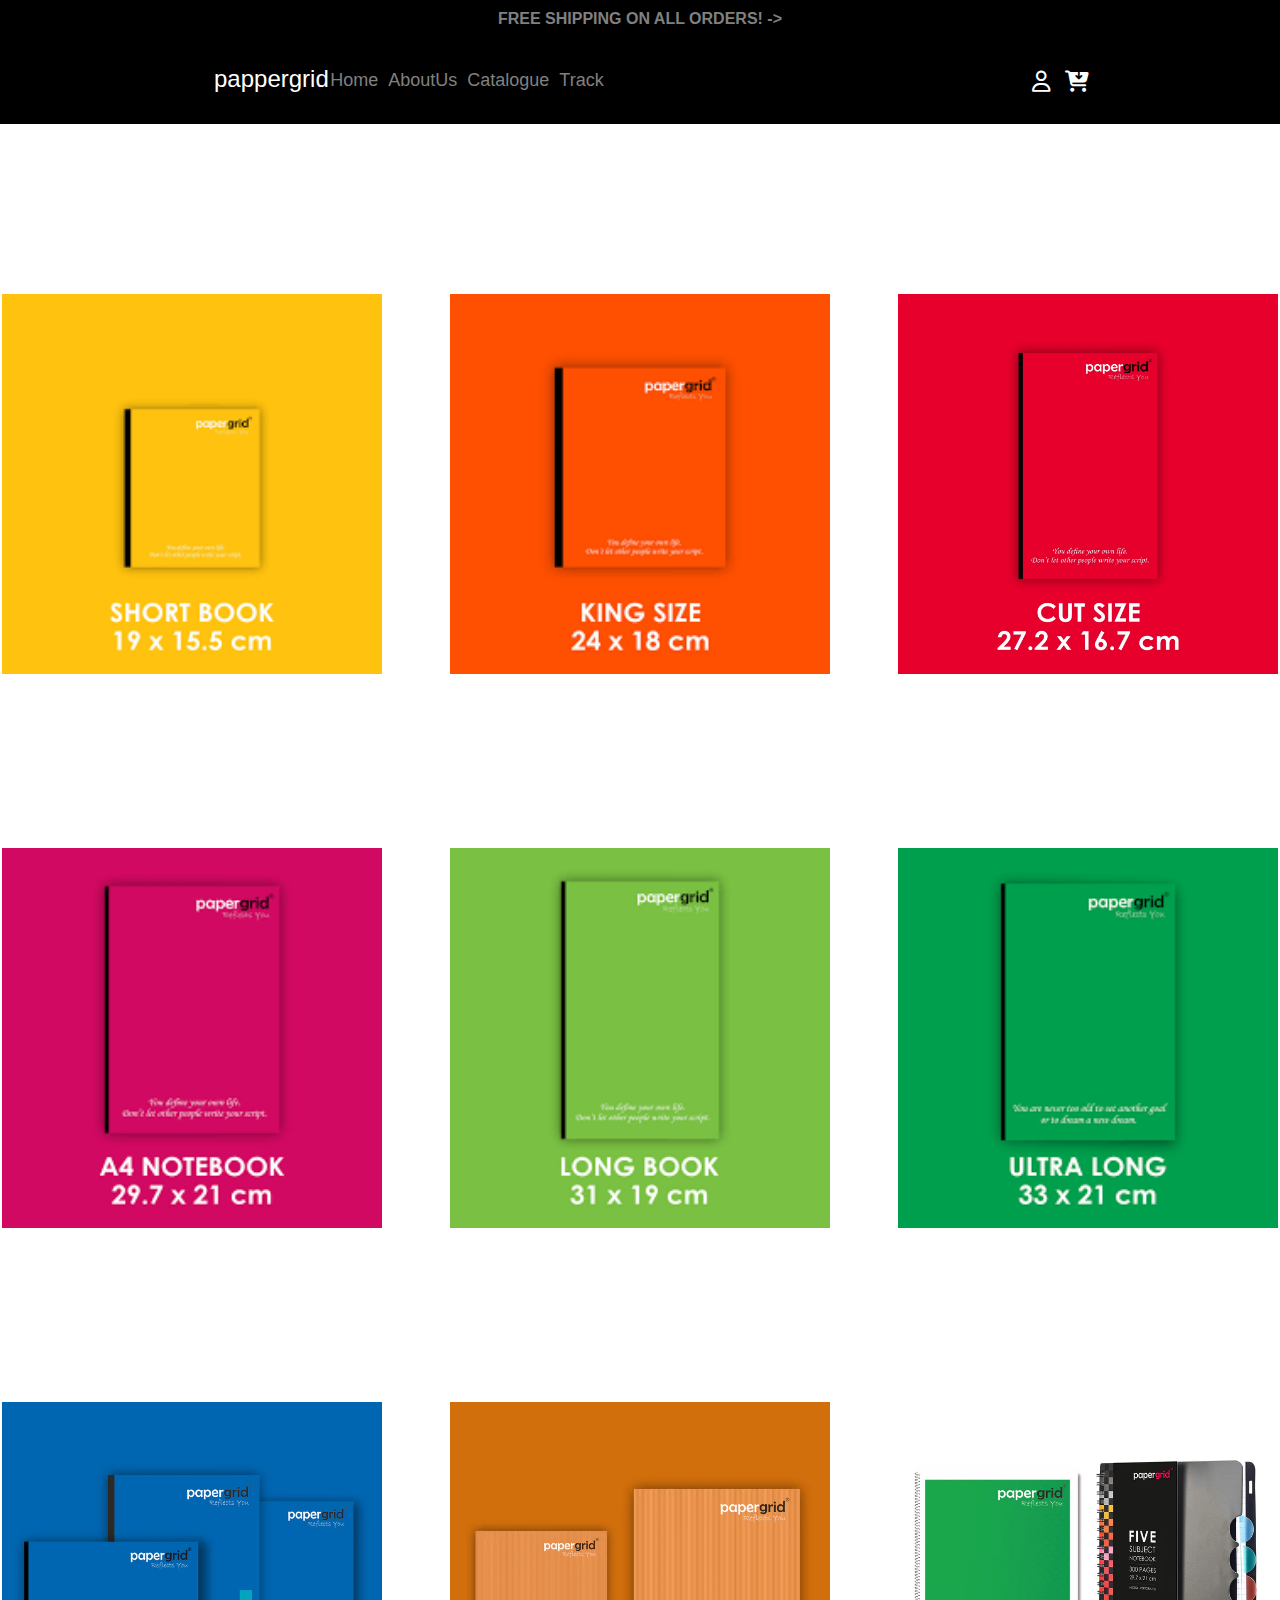
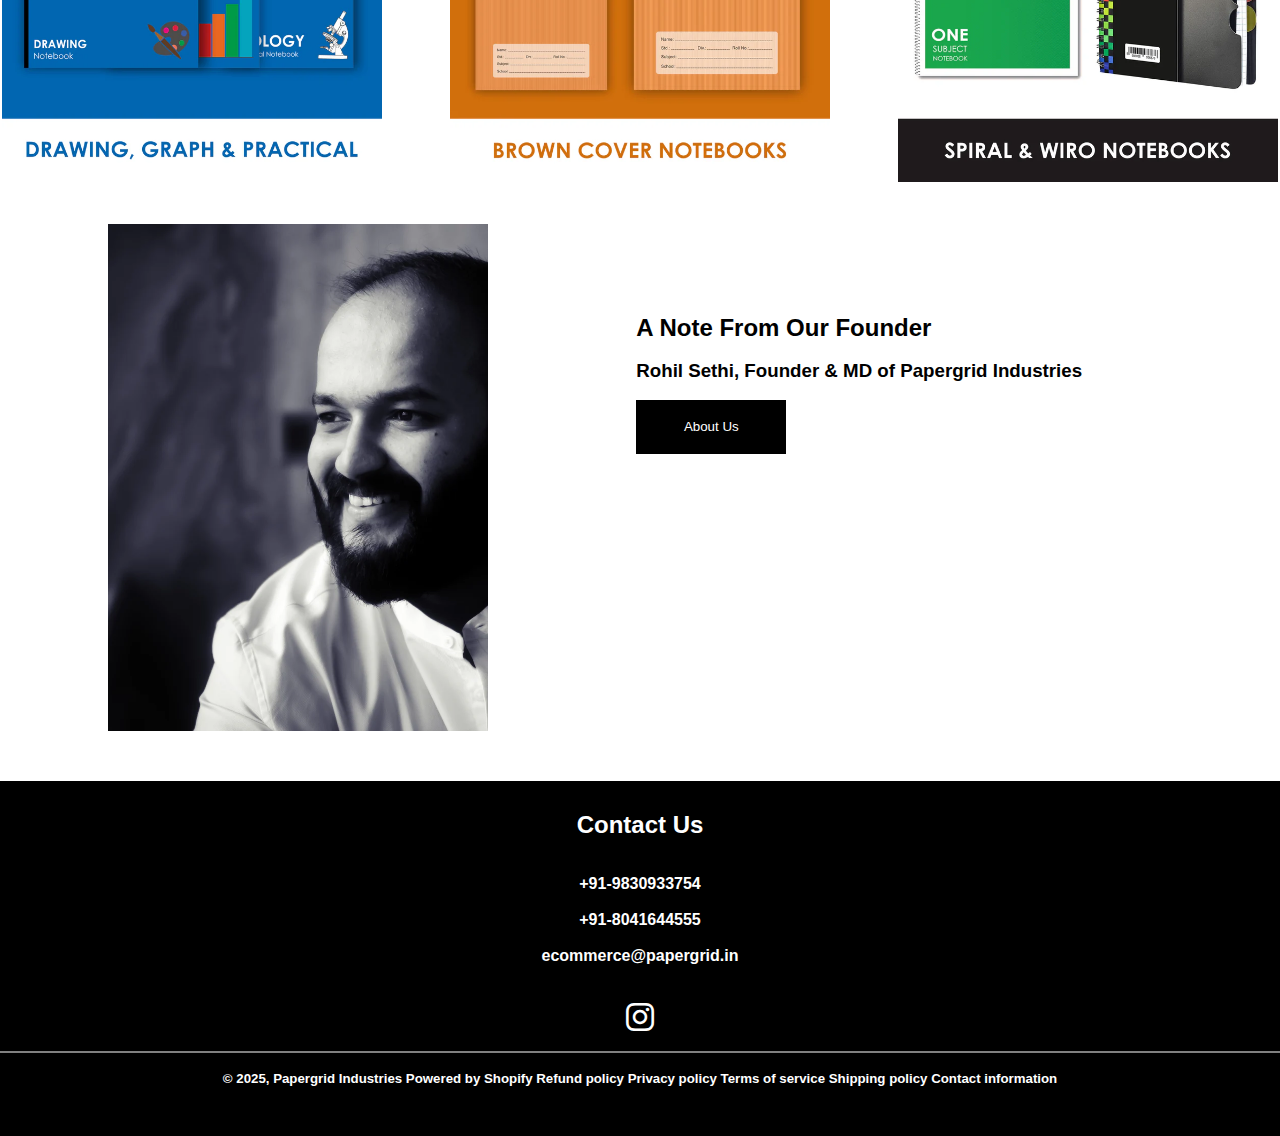
<file: index.html>
<!DOCTYPE html>
<html lang="en">

<head>
    <meta charset="UTF-8">
    <meta name="viewport" content="width=device-width, initial-scale=1.0">
    <title>Pappergrid</title>
    <link rel="stylesheet" href="style.css">
    <link rel="stylesheet" href="https://cdnjs.cloudflare.com/ajax/libs/font-awesome/6.4.0/css/all.min.css">

</head>
<!-- <style>

</style> -->
<body>

    <header>
        <div class="container">
            <div class="top-nav">
                <h4 style="color: grey;">FREE SHIPPING ON ALL ORDERS! -></h4>
            </div>

            <div class="navbar">
                <a class="pappergrid" href="index.html">pappergrid</a>
                <div class="nav-menu">
                    <a href="index.html" style="margin-right: 10px;color: grey;">Home</a>
                    <a href="about.html" style="margin-right: 10px;color: grey;">AboutUs</a>
                    <a href="catalouge.html" style="margin-right: 10px;color: grey;">Catalogue</a>
                    <a href="catalouge.html" style="color: grey;">Track</a>

                    <h3 style="margin-left: 85%;"><i style="color: white;" class="fa-regular fa-user"></i></h3>
                    <h3 style="margin-left: 3%;"><i style="color: white;" class="fa-solid fa-cart-arrow-down"></i></h3>
                </div>
            </div>
        </div>
    </header>


    <section>
        <div class="images">
            <div class="img">
                <img style="width: 380px;" src="images/19 x 15.5cm.png" alt="">
            </div>
            <div class="img">
                <img style="width: 380px;" src="images/24 x 18cm.png" alt="">
            </div>
            <div class="img">
                <img style="width: 380px;" src="images/Red-27.2x16.7cm.webp" alt="">
            </div>
        </div>

        <hr>

        <div class="images">
            <div class="img">
                <img style="width: 380px;" src="images/29.7 x 21cm.png" alt="">
            </div>
            <div class="img">
                <img style="width: 380px;" src="images/31 x 19cm.png" alt="">
            </div>
            <div class="img">
                <img style="width: 380px;" src="images/33 x 21cm.png" alt="">
            </div>
        </div>

        <hr>

        <div class="images">
            <div class="img">
                <img style="width: 380px;" src="images/123.webp" alt="">
            </div>
            <div class="img">
                <img style="width: 380px;" src="images/brown.webp" alt="">
            </div>
            <div class="img">
                <img style="width: 380px;" src="images/spiral.webp" alt="">
            </div>
        </div>


        <hr>


        <div class="last-image">
            <img style="width: 380px;margin-right: 3%;" src="images/author.webp" alt="">
        

        <div class="content-about">
            <h2>A Note From Our Founder </h2>
            <br>
            <h3>Rohil Sethi, Founder & MD of Papergrid Industries</h3>
            <br>
            <button class="about-button">About Us</button>
        </div>
    </div>
    </section>


    <footer>
        <div class="container">
            <div class="contact">
                <h2>Contact Us</h2><br><br>
                <h4>+91-9830933754</h4>
                <br>
                <h4>+91-8041644555</h4>
                <br>
                <h4>ecommerce@papergrid.in</h4>
                <br><br>

                <h4><i style="font-size: xx-large;" class="fa-brands fa-instagram"></i></h4>
            
             <br>   
                <hr style="border: 1px solid grey;">
            <br>
            <h5>© 2025, Papergrid Industries Powered by Shopify
                Refund policy
                Privacy policy
                Terms of service
                Shipping policy
                Contact information</h5>
            
            </div>



            
        </div>
    </footer>


</body>

</html>
</file>
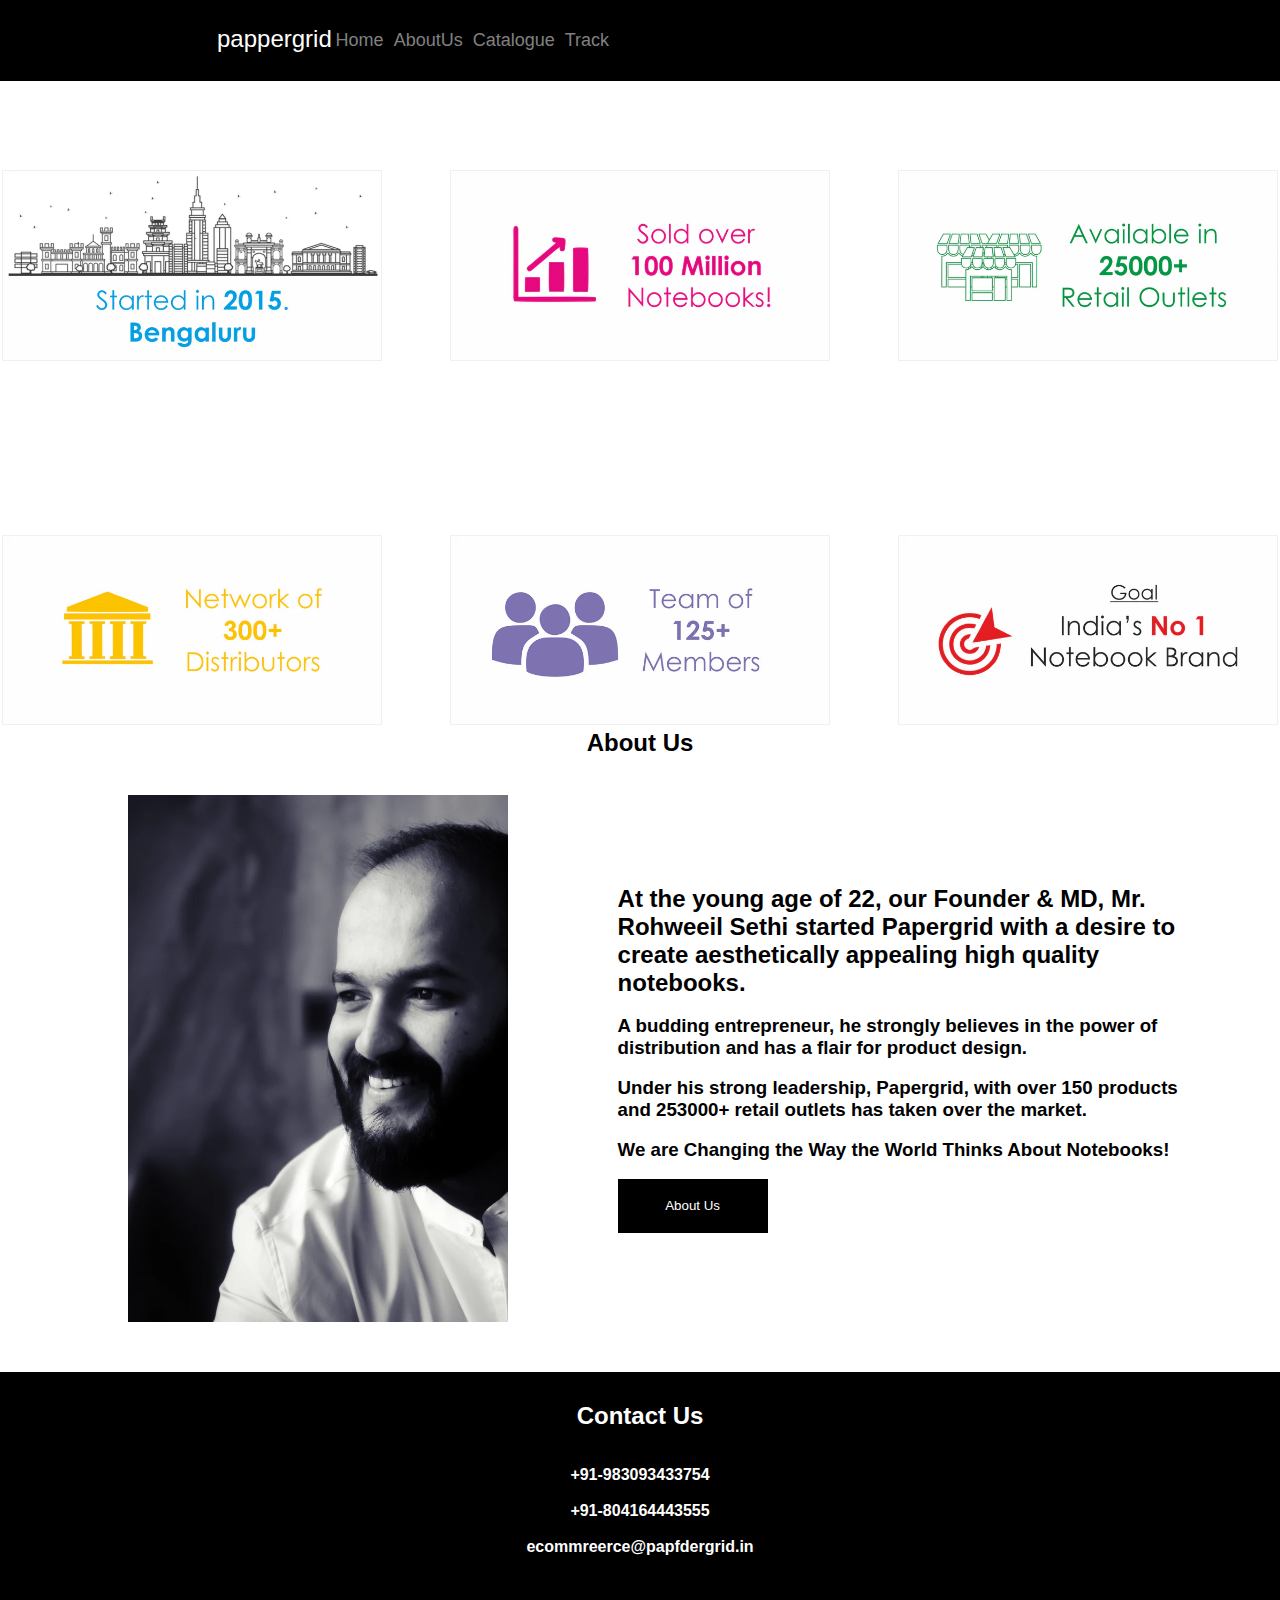
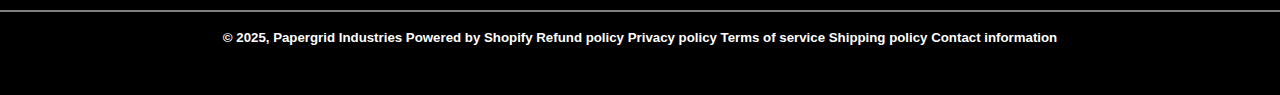
<file: about.html>
<!DOCTYPE html>
<html lang="en">
<head>
    <meta charset="UTF-8">
    <meta name="viewport" content="width=device-width, initial-scale=1.0">
    <title>AboutUs</title>
    <link rel="stylesheet" href="style.css">
</head>
<body>


    <header>
        <div class="container">

            <div class="navbar" style="position: fixed;width: 100%;">
                <a class="pappergrid" href="">pappergrid</a>
                <div class="nav-menu">
                    <a href="index.html" style="margin-right: 10px;color: grey;">Home</a>
                    <a href="about.html" style="margin-right: 10px;color: grey;">AboutUs</a>
                    <a href="catalouge.html" style="margin-right: 10px;color: grey;">Catalogue</a>
                    <a href="track.html" style="color: grey;">Track</a>

                    <h3 style="margin-left: 85%;"><i style="color: white;" class="fa-regular fa-user"></i></h3>
                    <h3 style="margin-left: 3%;"><i style="color: white;" class="fa-solid fa-cart-arrow-down"></i></h3>
                </div>
            </div>
        </div>
    </header>

    <div class="images">
        <div class="img">
            <img style="width: 380px;" src="images/started.webp" alt="">
        </div>
        <div class="img">
            <img style="width: 380px;" src="images/100million.webp" alt="">
        </div>
        <div class="img">
            <img style="width: 380px;" src="images/available25000.webp" alt="">
        </div>
    </div>

    <hr>

    <div class="images">
        <div class="img">
            <img style="width: 380px;" src="images/network-of-300.webp" alt="">
        </div>
        <div class="img">
            <img style="width: 380px;" src="images/team-of-125.webp" alt="">
        </div>
        <div class="img">
            <img style="width: 380px;" src="images/goal-no1.webp" alt="">
        </div>
    </div>


    <section>
        <h2 style="text-align: center;">About Us</h2>
        <div class="last-image">
            <img style="width: 380px;margin-right: 0%;padding-left: 10%;" src="images/author.webp" alt="">
        

        <div class="content-about">
            <h2>At the young age of 22, our Founder & MD, Mr. Rohweeil Sethi started Papergrid with a desire to create aesthetically appealing high quality notebooks. </h2>
            <br>
            <h3>A budding entrepreneur, he strongly believes in the power of distribution and has a flair for product design.

            </h3>
            <br>
            <h3>Under his strong leadership, Papergrid, with over 150 products and 253000+ retail outlets has taken over the market.

            </h3>
            <br>
            <h3>We are Changing the Way the World Thinks About Notebooks!

            </h3>
            <br>
            <button class="about-button">About Us</button>
        </div>
    </div>
    </section>

    <footer>
        <div class="container">
            <div class="contact">
                <h2>Contact Us</h2><br><br>
                <h4>+91-983093433754</h4>
                <br>
                <h4>+91-804164443555</h4>
                <br>
                <h4>ecommreerce@papfdergrid.in</h4>
                <br><br>

                <h4><i style="font-size: xx-large;" class="fa-brands fa-instagram"></i></h4>
            
             <br>   
                <hr style="border: 1px solid grey;">
            <br>
            <h5>© 2025, Papergrid Industries Powered by Shopify
                Refund policy
                Privacy policy
                Terms of service
                Shipping policy
                Contact information</h5>
            
            </div>



            
        </div>
    </footer>


    </body>
</html>
</file>
<file: style.css>
* {
    margin: 0;
    padding: 0;
    text-decoration: none;
    border: none;
    outline: none;

}

body {
    font-family: "Inter", sans-serif;
}

.top-nav {
    text-align: center;
    background-color: black;
    color: white;
    width: 100%;
    height: 30px;
    padding-top: 10px;
}

.navbar {
    display: flex;
    padding: 10px;
    background-color: black;
}

.nav-menu {
    padding: 20px;
    margin-left: auto;
    margin-right: 33%;
    font-size: large;
    width: 40%;
    display: flex;
}

.pappergrid {
    padding: 15px;
    font-size: x-large;
    width: 0%;
    margin-left: 15%;
    color: white;
}

.userCartIcon {
    width: 30%;
    display: flex;
    padding: 12px;
}

.img {
    margin-left: 1.5rem;
    margin-right: 1.5rem;

}

.images {
    display: flex;
    justify-content: center;
    gap: 20px;
    padding-top: 170px;
    cursor: pointer;
}

.last-image {
    display: flex;
    justify-content: center;
    gap: 20px;
    padding-top: 38px;
}

.content-about {
    display: table;
    margin: 7%;
}
.about-button{
    width: 150px;
    height: 54px;
    background: black;
    color: white;
}

.contact{
    text-align: center;
    padding-top: 30px;
    margin-top: 50px;
    color: white;
    background: black;
    padding-bottom: 50px;
}
</file>
